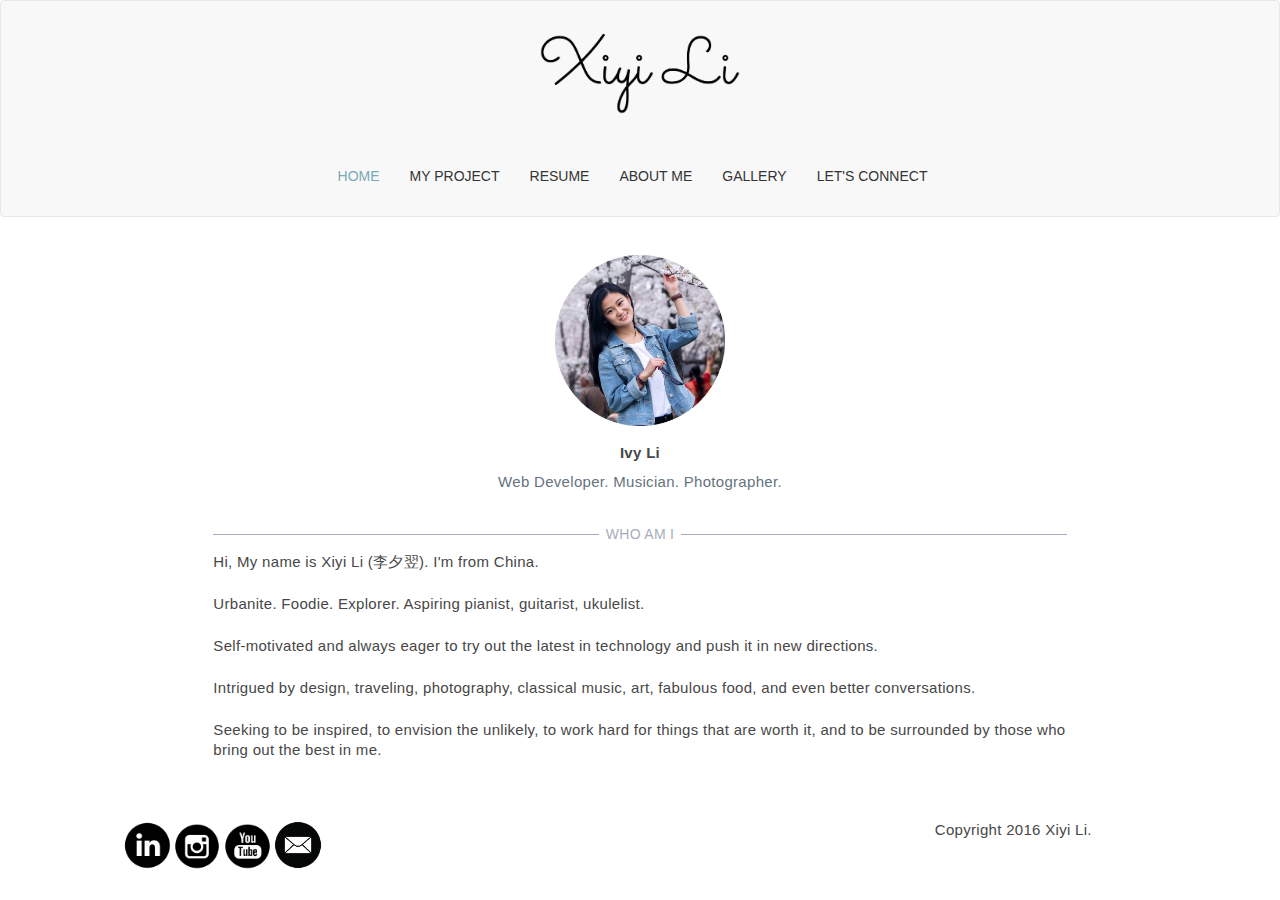
<file: index.html>
<!DOCTYPE html>
<html lang="en">

<head>
    <meta charset="utf-8">
    <meta http-equiv="X-UA-Compatible" content="IE=edge">
    <meta name="viewport" content="width=device-width, initial-scale=1">
    <!-- The above 3 meta tags *must* come first in the head; any other head content must come *after* these tags -->
    <title>Xiyi Li</title>
    <link rel="shortcut icon" href="images/icon.PNG" type="image/png">
    <!-- Bootstrap -->
    <link href="css/bootstrap.min.css" rel="stylesheet">
    <link href="css/style.css" rel="stylesheet">
    <!-- HTML5 shim and Respond.js for IE8 support of HTML5 elements and media queries -->
    <!-- WARNING: Respond.js doesn't work if you view the page via file:// -->
    <!--[if lt IE 9]>
      <script src="https://oss.maxcdn.com/html5shiv/3.7.3/html5shiv.min.js"></script>
      <script src="https://oss.maxcdn.com/respond/1.4.2/respond.min.js"></script>
    <![endif]-->
</head>

<body>
    <!--      NAV BAR-->
    <nav class="navbar navbar-default ">
        <!-- navbar-fixed-top -->
        <div class="container-fluid">
            <!-- Brand and toggle get grouped for better mobile display -->
            <div class="navbar-header">
                <button type="button" class="navbar-toggle collapsed" data-toggle="collapse" data-target="#navbar-collapse" style="margin-top:33px;"> <span class="sr-only">Toggle navigation</span> <span class="icon-bar"></span> <span class="icon-bar"></span> <span class="icon-bar"></span> </button>
                <a class="navbar-brand hidden-md hidden-lg hidden-sm visible-xs" href="index.html"><img src="images/xs_logo.jpg" class="img-responsive" style="width:100px" alt="website logo"></a>
            </div>
            <div>
                <a href="index.html"><img src="images/md_logo.jpg" class="img-responsive hidden-xs visible-md visible-sm visible-lg" alt="website logo" style="width:200px; margin:0 auto;"></a>
            </div>
            <!-- Collect the nav links, forms, and other content for toggling -->
            <div class="collapse navbar-collapse text-center" id="navbar-collapse" style="width:100%;">
                <ul class="nav navbar-nav" id="horizontal-style">
                    <li class="active"> <a href="index.html">HOME</a></li>
                    <li> <a href="projects.html">MY PROJECT</a></li>
                    <li> <a href="resume.html">RESUME</a></li>
                    <li> <a href="about.html">ABOUT ME </a></li>
                    <li> <a href="gallery.html">GALLERY</a></li>
                    <li> <a href="connect.html">LET'S CONNECT</a></li>
                </ul>
            </div>
            <!-- /.navbar-collapse -->
        </div>
        <!-- /.container-fluid -->
    </nav>
    <div class="container-fluid" style="margin-top:3%">
        <div class="row">
            <div class="col-md-offset-2 col-md-8 col-lg-offset-2 col-lg-8 col-sm-offset-2 col-sm-8 col-xs-offset-1 col-xs-10">
                <!-- profile picture -->
                <div class="row text-center"> <img src="images/profile.JPG" class="img-responsive" style="width:20%;margin:auto;padding-bottom:2%;" alt="profile picture">
                    <p style="margin-bottom:10px;"><b>Ivy Li</b></p>
                    <p style="color:#65737E;">Web Developer. Musician. Photographer.</p>
                </div>
                <!-- self-introduction -->
                <div class="row">
                    <div class="wrap-center">
                        <br/>
                        <p class="hr"><span>Who am I</span></p>
                        <p>Hi, My name is Xiyi Li (李夕翌). I'm from China.</p>
                        <p>Urbanite. Foodie. Explorer. Aspiring pianist, guitarist, ukulelist.</p>
                        <p>Self-motivated and always eager to try out the latest in technology and push it in new directions.</p>
                        <p>Intrigued by design, traveling, photography, classical music, art, fabulous food, and even better conversations.</p>
                        <p>Seeking to be inspired, to envision the unlikely, to work hard for things that are worth it, and to be surrounded by those who bring out the best in me.</p>
                    </div>
                </div>
            </div>
        </div>
    </div>
    <!--footer-->
    <div class="container-fluid text-center subfooter" style="margin-top:3%;">
        <div class="row">
            <div class="col-md-offset-1 col-md-5 col-lg-offset-1 col-lg-5 col-sm-offset-1 col-sm-5 col-xs-offset-4 col-xs-8">
                <a href="https://www.linkedin.com/in/xiyili?trk=hp-identity-photo" target="_blank"><img src="images/linkedin.png" class="img-responsive footericon" alt="linkedin logo"></a>
                <a href="https://www.instagram.com/ivvvyli/" target="_blank"><img src="images/instagram.png" class="img-responsive footericon" alt="instagram logo"></a>
                <a href="https://www.youtube.com/channel/UCkhtHE_xWkQMGiKjf35a4uA" target="_blank"><img src="images/youtube.png" class="img-responsive footericon" alt="youtube logo"></a>
                <a href="mailto:xil129@pitt.edu"><img src="images/email.jpeg" class="img-responsive footericon" alt="email logo"></a>
            </div>
            <div class="col-lg-offset-2 col-lg-3 col-md-offset-2 col-md-3 col-sm-offset-2 col-sm-3 col-xs-offset-1 col-xs-10">
                <p>Copyright 2016 Xiyi Li.</p>
            </div>
        </div>
    </div>
    <!-- jQuery (necessary for Bootstrap's JavaScript plugins) -->
    <script src="https://ajax.googleapis.com/ajax/libs/jquery/1.12.4/jquery.min.js"></script>
    <!-- Include all compiled plugins (below), or include individual files as needed -->
    <script src="js/bootstrap.min.js"></script>
</body>

</html>
</file>
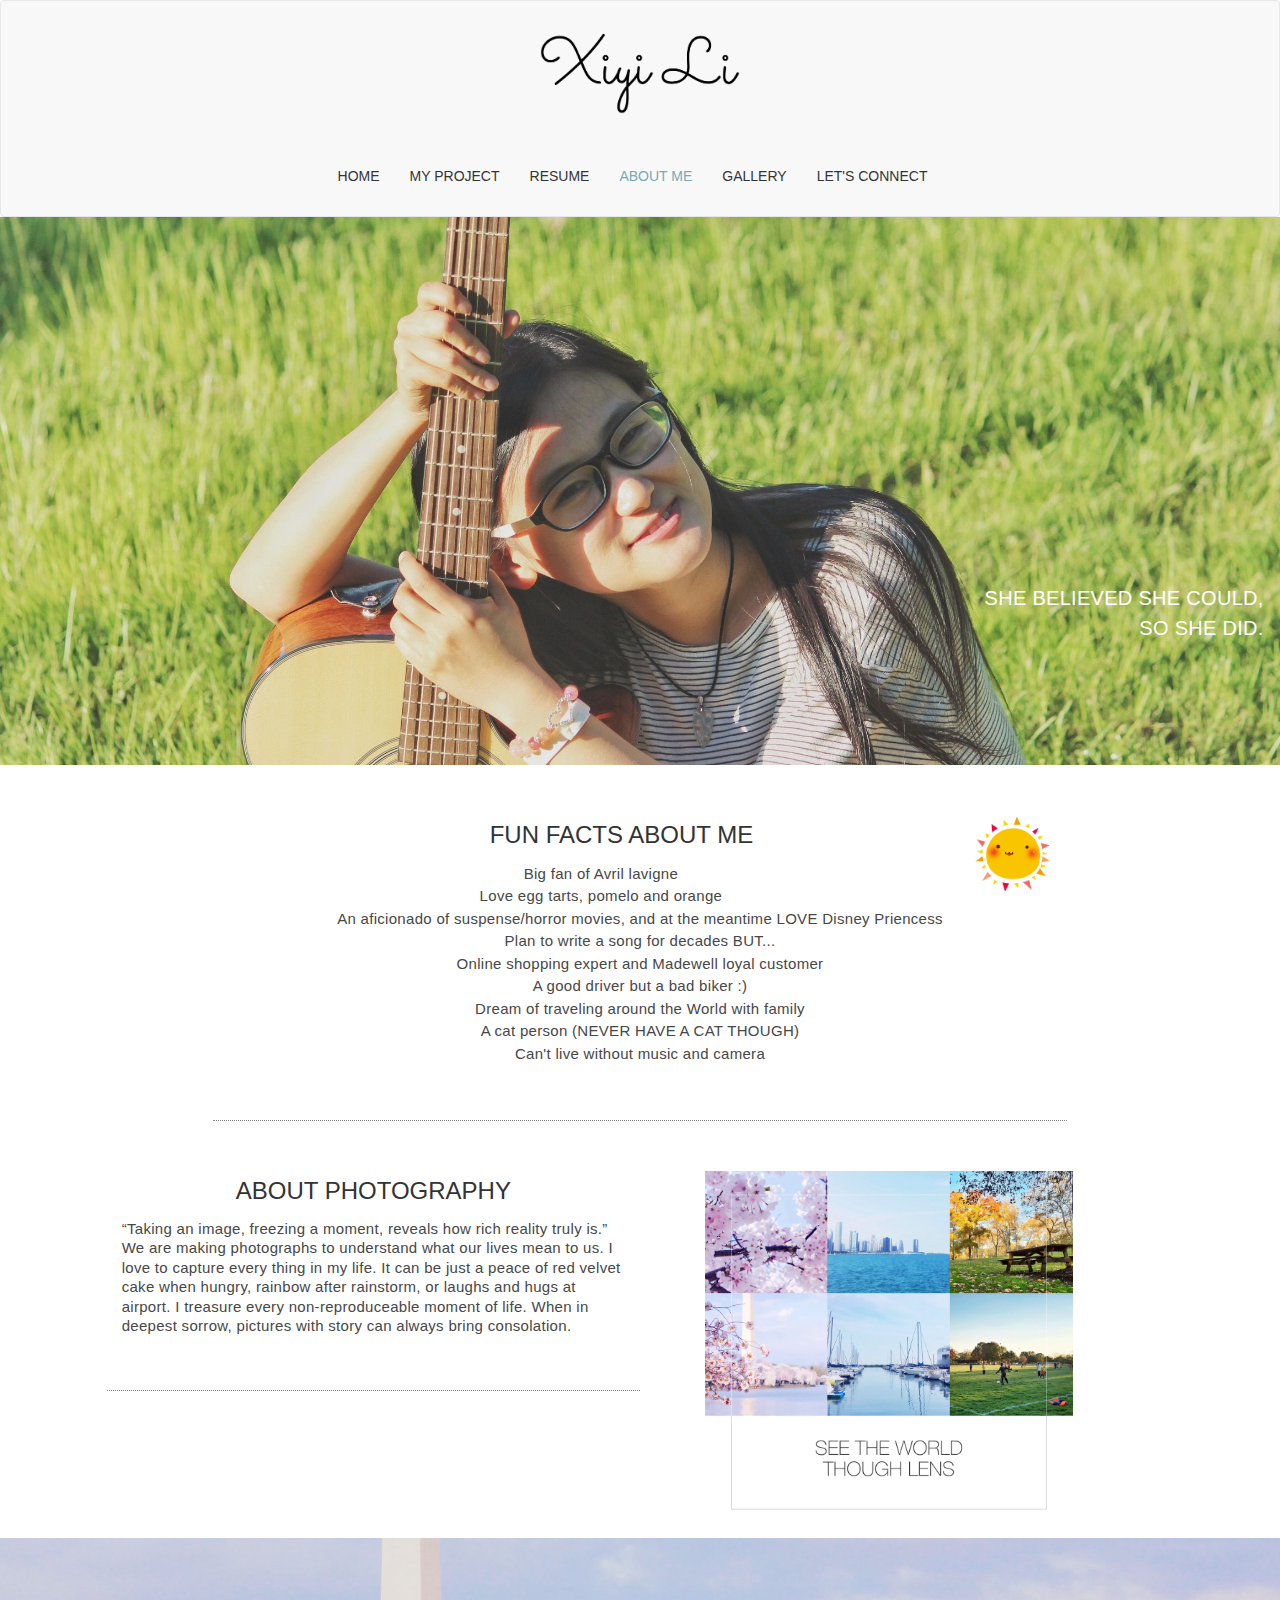
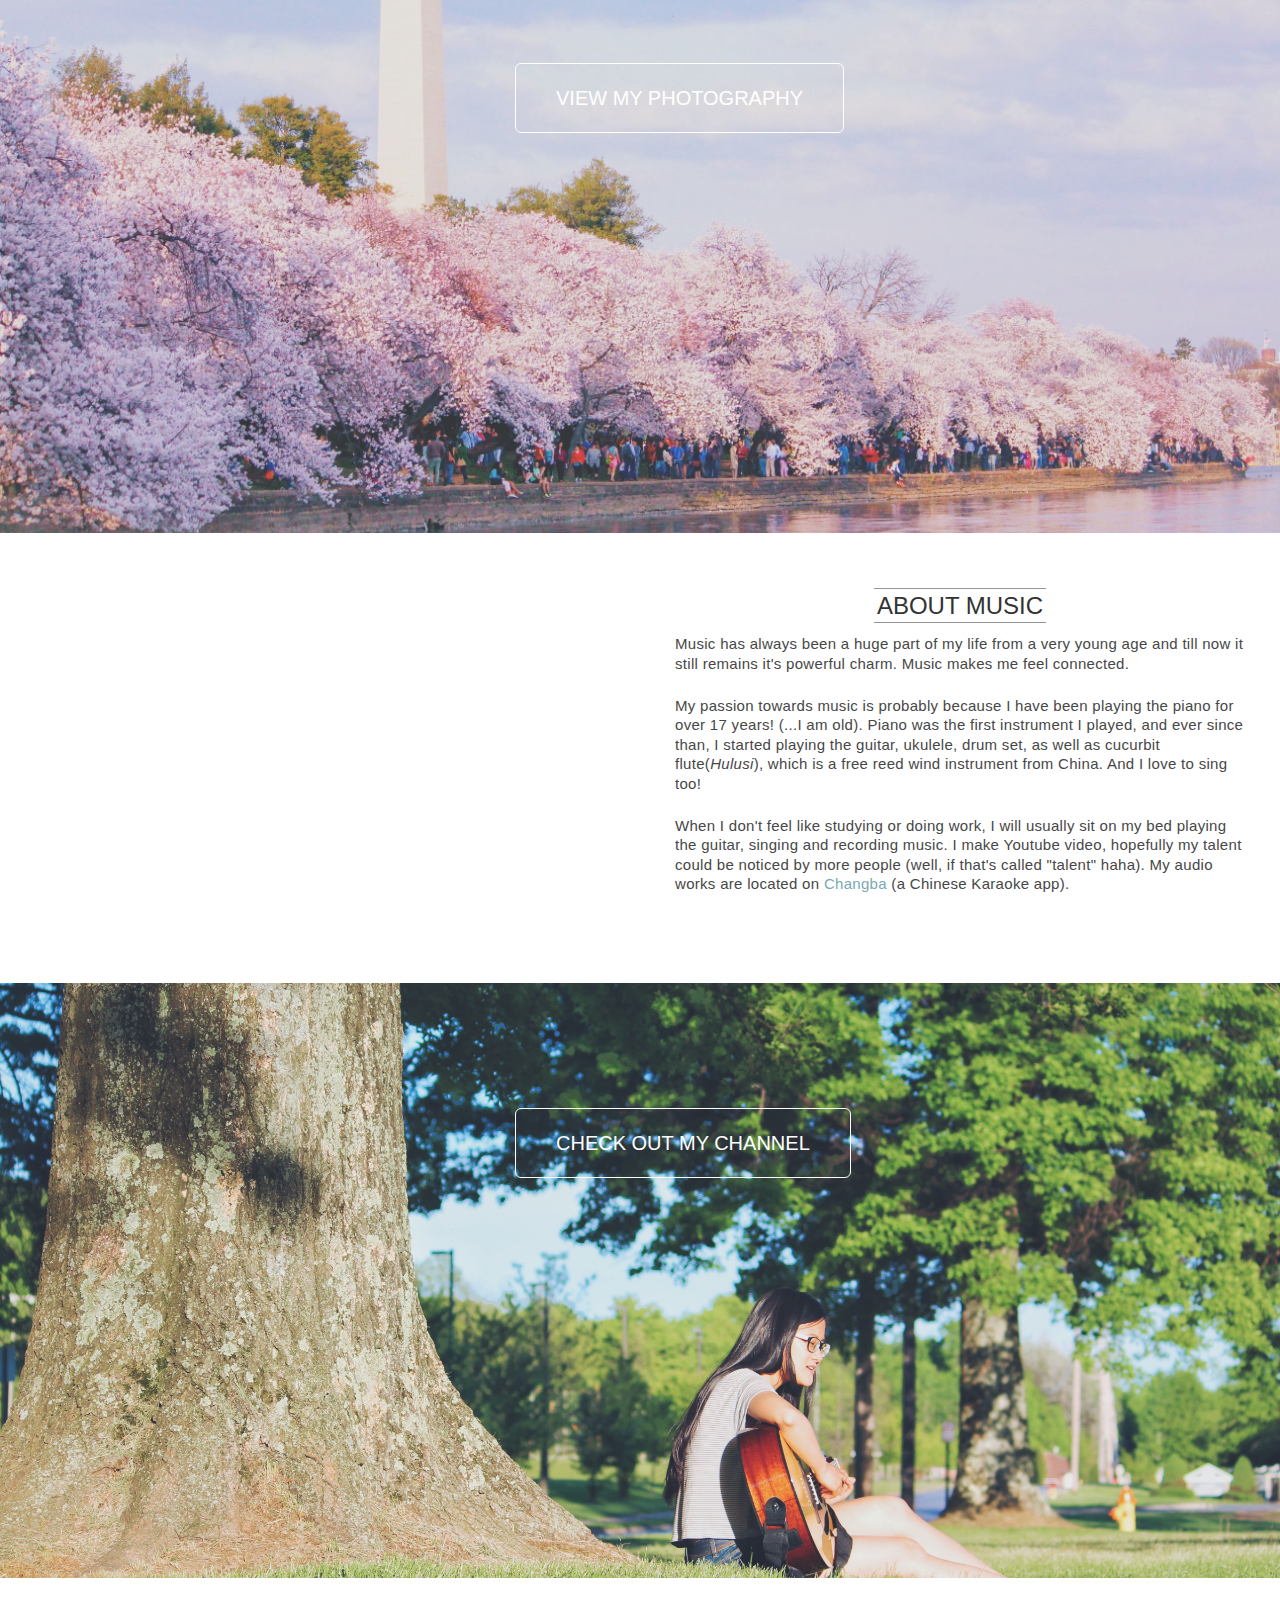
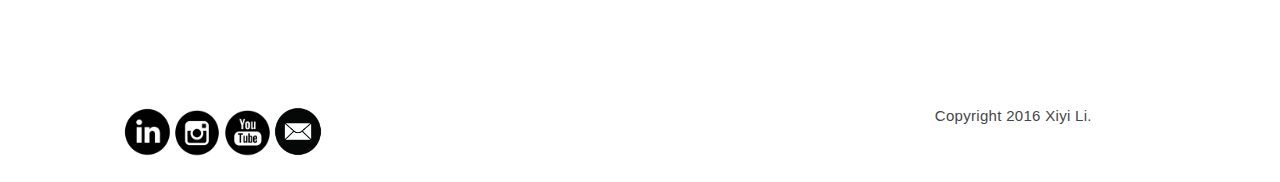
<file: about.html>
<!DOCTYPE html>
<html lang="en">
  <head>
    <meta charset="utf-8">
    <meta http-equiv="X-UA-Compatible" content="IE=edge">
    <meta name="viewport" content="width=device-width, initial-scale=1">
    <!-- The above 3 meta tags *must* come first in the head; any other head content must come *after* these tags -->
    <title>Xiyi Li</title>
    <link rel="shortcut icon" href="images/icon.PNG" type="image/png">

    <!-- Bootstrap -->
    <link href="css/bootstrap.min.css" rel="stylesheet">
    <link href="css/style.css" rel="stylesheet">
    <link href="css/parallax.css" rel="stylesheet">


    <!-- HTML5 shim and Respond.js for IE8 support of HTML5 elements and media queries -->
    <!-- WARNING: Respond.js doesn't work if you view the page via file:// -->
    <!--[if lt IE 9]>
      <script src="https://oss.maxcdn.com/html5shiv/3.7.3/html5shiv.min.js"></script>
      <script src="https://oss.maxcdn.com/respond/1.4.2/respond.min.js"></script>
    <![endif]-->
  </head>
  <body>
        <!--      NAV BAR-->
        <nav class="navbar navbar-default" style="margin-bottom:0px;">
          <!-- navbar-fixed-top -->
          <div class="container-fluid">
          <!-- Brand and toggle get grouped for better mobile display -->
          <div class="navbar-header">
              <button type="button" class="navbar-toggle collapsed" data-toggle="collapse" data-target="#navbar-collapse" style="margin-top:33px;">
                  <span class="sr-only">Toggle navigation</span>
                  <span class="icon-bar"></span>
                  <span class="icon-bar"></span>
                  <span class="icon-bar"></span>
              </button>
              <a class="navbar-brand hidden-md hidden-lg hidden-sm visible-xs" href="index.html"><img src="images/xs_logo.jpg" class="img-responsive" style="width:100px" alt="website logo"></a>
          </div>
          <div><a href="index.html"><img src="images/md_logo.jpg" class="img-responsive hidden-xs visible-md visible-sm visible-lg" alt="website logo"  style="width:200px; margin:0 auto;"></a></div>
          <!-- Collect the nav links, forms, and other content for toggling -->
          <div class="collapse navbar-collapse text-center" id="navbar-collapse" style="width:100%;">
              <ul class="nav navbar-nav" id="horizontal-style" >
                              <li> <a href="index.html">HOME</a></li>
                              <li> <a href="projects.html">MY PROJECT</a></li>
                              <li> <a href="resume.html">RESUME</a></li>
                              <li class="active"> <a href="about.html">ABOUT ME </a></li>
                              <li> <a href="gallery.html">GALLERY</a></li>
                              <li> <a href="connect.html">LET'S CONNECT</a></li>
              </ul>
          </div><!-- /.navbar-collapse -->
      </div><!-- /.container-fluid -->
    </nav>
      
    <!-- panel1 -->
      
    <section class="homepage-panel homepage-panel-d fixed-height hidden-sm hidden-xs" id="panel-1" style="background-image:url(images/me2.JPG);">

      <div class="row">
            <div class="hidden-xs hidden-sm col-md-offset-8 col-md-4">
               <p style="color:#FFFFFF;font-size:20px;line-height:30px;margin-top:90%;margin-bottom:30%;margin-right:4%;text-align:right;">
                   SHE BELIEVED SHE COULD, <br/>SO SHE DID.
                </p>

            </div>
          </div>

    </section>
       <div class="container-fluid" style="padding:0;">
      
           <div class="col-sm-12 col-xs-12 hidden-md hidden-lg" style="padding:0;">
               <img src="images/me2.JPG" alt="portrait" class="img-responsive"> 
          </div>
           
      </div>

      

    <!-- content -->
    <div class="container-fluid">
    <div class="row" style="background-color:">
      <div class="col-md-offset-2 col-md-8 col-sm-offset-2 col-sm-8 project text-center" >

        <h3 style="padding-left:5%;">FUN FACTS ABOUT ME <img src="images/sun.jpg" class="img-responsive" alt="smilly face" style="width:10%;float:right;"></h3>
        <p style="line-height:1.5em;">Big fan of Avril lavigne<br/>
          Love egg tarts, pomelo and orange<br/>
          An aficionado of suspense/horror movies, and at the meantime LOVE Disney Priencess<br/>
          Plan to write a song for decades BUT... <br/>
          Online shopping expert and Madewell loyal customer<br/>
          A good driver but a bad biker :) <br/>
          Dream of traveling around the World with family<br/>
          A cat person (NEVER HAVE A CAT THOUGH)<br/>
            Can't live without music and camera<br/>
          </p>
          

    </div>
    </div>

    <div class="row" >
      <div class="col-md-offset-1 col-md-5 col-sm-offset-1 col-sm-5 col-xs-12 project " >
          <h3 style="text-align:center"><span >ABOUT PHOTOGRAPHY</span></h3>
        
        <p>“Taking an image, freezing a moment, reveals how rich reality truly is.” We are making photographs to understand what our lives mean to us. I love to capture every thing in my life.  It can be just a peace of red velvet cake when hungry, rainbow after rainstorm, or laughs and hugs at airport. I treasure every non-reproduceable moment of life. When in deepest sorrow, pictures with story can always bring consolation. 
          </p>

    </div>
        <div class="col-md-5 col-sm-5 col-xs-12">
            <img src="images/photography.jpg" class="img-responsive" alt="photography" style="width:83%; padding-top:10%;padding-left:10%">
        </div>
    </div>
           </div>
      
      
      
     
    <section style="background-image:url(images/pinkShade2.JPG);background-position:center;background-repeat:no-repeat;background-size:100%;min-height:20%;">
      <div class="row" style="margin-left:0px;margin-right:0px;">
        <div class="col-md-12 ">
           <a href="https://ivyliphotography.wordpress.com/" target="_blank"><button type="button" class="btn btn-default btn-lg aboutButton" style="">VIEW MY PHOTOGRAPHY</button></a>
        </div>
      </div>
    </section>
    
      
      
    
<div class="container-fluid">
    <div class="row" >
        <div class="col-md-6 col-sm-6 col-xs-12" style="margin-top:3%; margin-bottom:3%;">
            <div class="video-wrapper">
            <iframe width="560" height="349" src="https://www.youtube.com/embed/vExfM6YC30w" frameborder="0" allowfullscreen></iframe>
                </div>
        </div>

      <div class="col-md-6 col-sm-6 col-xs-12" style="padding:35px 35px 0 35px;">

        <h3 style="text-align:center"><span style="border-top:1px solid #969494;border-bottom:1px solid #969494;padding:3px;">ABOUT MUSIC</span></h3>
          <p>Music has always been a huge part of my life from a very young age and till now it still remains it's powerful charm. 
          Music makes me feel connected.</p>
          <p>My passion towards music is probably because I have been playing the piano for over 17 years! (...I am old). Piano was the first instrument I played, and ever since than, I started playing the guitar, ukulele, drum set, as well as cucurbit flute(<i>Hulusi</i>), which is a free reed wind instrument from China. And I love to sing too!
        </p>
          <p>When I don't feel like studying or doing work, I will usually sit on my bed playing the guitar, singing and recording music. I make Youtube video, hopefully my talent could be noticed by more people (well, if that's called "talent" haha). My audio works are located on <a href="http://changba.com/now/userPage.php?s=O5dPNzSDY4o1hbQ6DLcBCA" target="_blank">Changba</a> (a Chinese Karaoke app).</p>

    </div>
    </div>

      </div>
      
    <section  style="background-image:url(images/me1.JPG);background-position:center;background-repeat:no-repeat;background-size:100%;">
      <div class="row" style="margin-left:0px; margin-right:0px;">
        <div class="col-md-12 ">
           <a href="https://www.youtube.com/channel/UCkhtHE_xWkQMGiKjf35a4uA" target="_blank"><button type="button" class="btn btn-default btn-lg aboutButton green">CHECK OUT MY CHANNEL</button></a>
        </div>
      </div>
    </section>
    
    <!-- </section> -->





<!-- footer -->
<div class="container-fluid text-center subfooter" style="margin-top:10%;">
    <div class="row">
        <div class="col-md-offset-1 col-md-5 col-lg-offset-1 col-lg-5 col-sm-offset-1 col-sm-5 col-xs-offset-4 col-xs-8">
         
          <a href="https://www.linkedin.com/in/xiyili?trk=hp-identity-photo" target="_blank"><img src="images/linkedin.png" class="img-responsive footericon" alt="linkedin logo"></a>
          <a href="https://www.instagram.com/ivvvyli/" target="_blank"><img src="images/instagram.png" class="img-responsive footericon" alt="instagram logo"></a>
          <a href="https://www.youtube.com/channel/UCkhtHE_xWkQMGiKjf35a4uA" target="_blank"><img src="images/youtube.png" class="img-responsive footericon" alt="youtube logo"></a>
          <a href="mailto:xil129@pitt.edu"><img src="images/email.jpeg" class="img-responsive footericon" alt="email logo"></a>
        </div>

        <div class="col-lg-offset-2 col-lg-3 col-md-offset-2 col-md-3 col-sm-offset-2 col-sm-3 col-xs-offset-1 col-xs-10"><p>Copyright 2016 Xiyi Li.</p></div>
    </div>
</div>



    <!-- jQuery (necessary for Bootstrap's JavaScript plugins) -->
    <script src="https://ajax.googleapis.com/ajax/libs/jquery/1.12.4/jquery.min.js"></script>
    <!-- Include all compiled plugins (below), or include individual files as needed -->
    <script src="js/bootstrap.min.js"></script>
  </body>
</html>
</file>
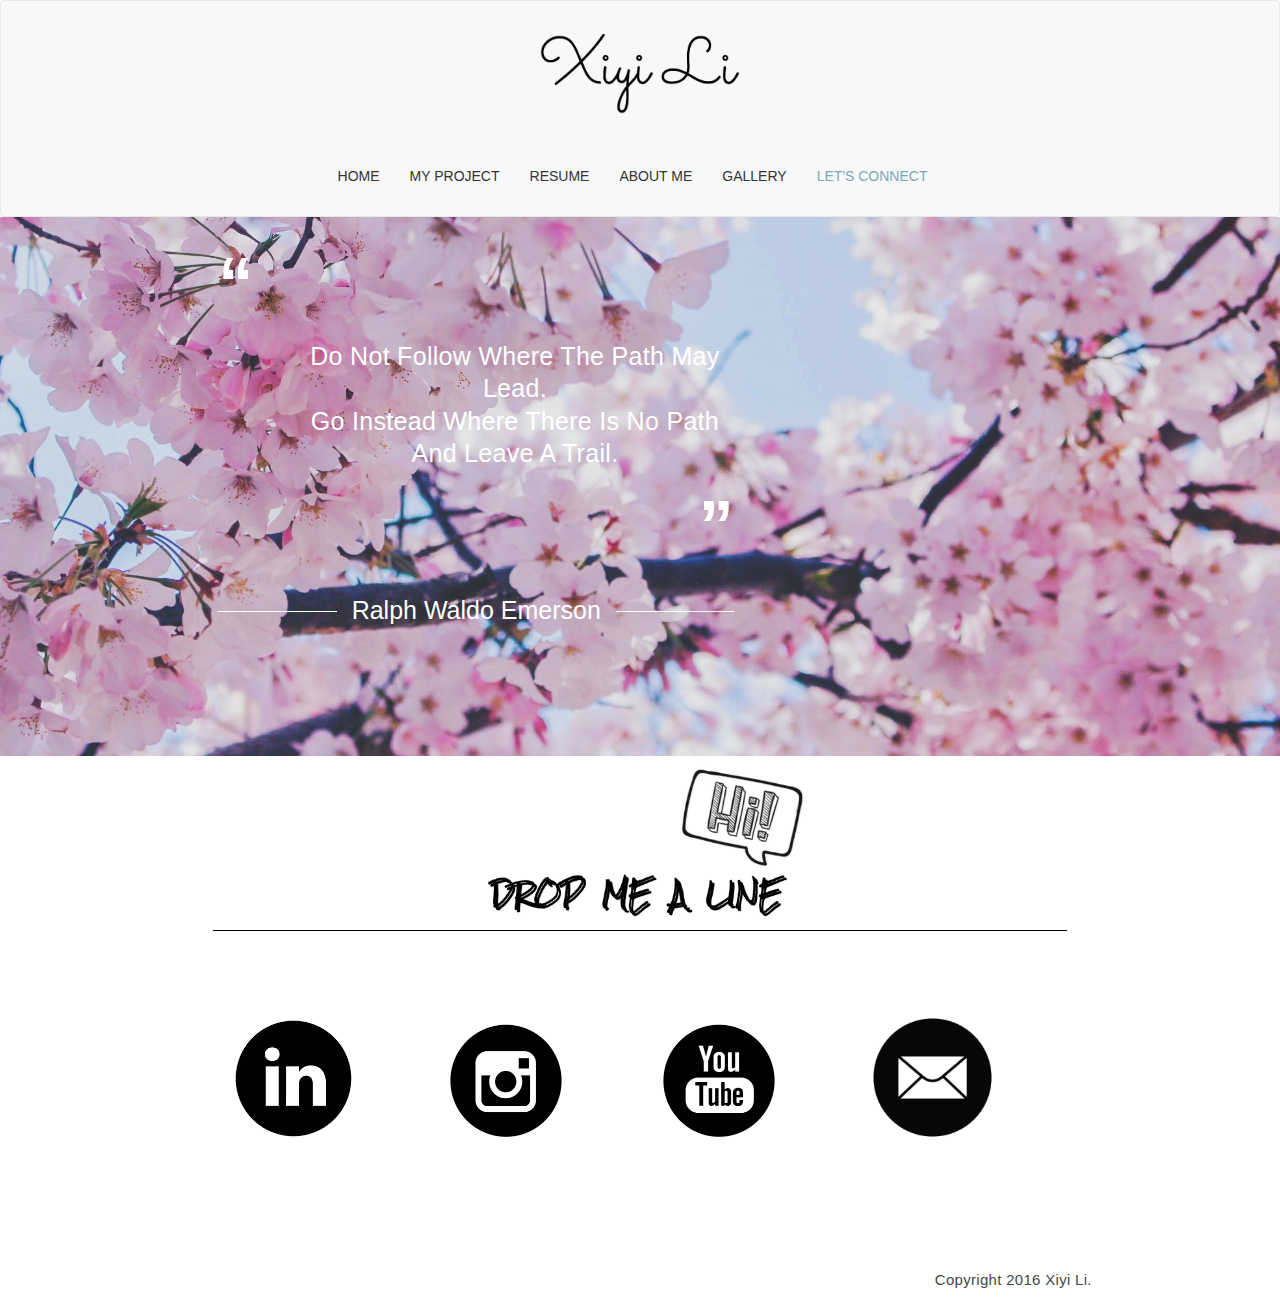
<file: connect.html>
<!DOCTYPE html>
<html lang="en">

<head>
    <meta charset="utf-8">
    <meta http-equiv="X-UA-Compatible" content="IE=edge">
    <meta name="viewport" content="width=device-width, initial-scale=1">
    <!-- The above 3 meta tags *must* come first in the head; any other head content must come *after* these tags -->
    <title>Xiyi Li</title>
    <link rel="shortcut icon" href="images/icon.PNG" type="image/png">
    <!-- Bootstrap -->
    <link href="css/bootstrap.min.css" rel="stylesheet">
    <link href="css/style.css" rel="stylesheet">
    <link href="css/parallax.css" rel="stylesheet">
    <!-- HTML5 shim and Respond.js for IE8 support of HTML5 elements and media queries -->
    <!-- WARNING: Respond.js doesn't work if you view the page via file:// -->
    <!--[if lt IE 9]>
      <script src="https://oss.maxcdn.com/html5shiv/3.7.3/html5shiv.min.js"></script>
      <script src="https://oss.maxcdn.com/respond/1.4.2/respond.min.js"></script>
    <![endif]-->
</head>

<body>
    <!--      NAV BAR-->
    <nav class="navbar navbar-default" style="margin-bottom:0px;">
        <!-- navbar-fixed-top -->
        <div class="container-fluid">
            <!-- Brand and toggle get grouped for better mobile display -->
            <div class="navbar-header">
                <button type="button" class="navbar-toggle collapsed" data-toggle="collapse" data-target="#navbar-collapse" style="margin-top:33px;"> <span class="sr-only">Toggle navigation</span> <span class="icon-bar"></span> <span class="icon-bar"></span> <span class="icon-bar"></span> </button>
                <a class="navbar-brand hidden-md hidden-lg hidden-sm visible-xs" href="index.html"><img src="images/xs_logo.jpg" class="img-responsive" style="width:100px" alt="website logo"></a>
            </div>
            <div>
                <a href="index.html"><img src="images/md_logo.jpg" class="img-responsive hidden-xs visible-md visible-sm visible-lg" alt="website logo" style="width:200px; margin:0 auto;"></a>
            </div>
            <!-- Collect the nav links, forms, and other content for toggling -->
            <div class="collapse navbar-collapse text-center" id="navbar-collapse" style="width:100%;">
                <ul class="nav navbar-nav" id="horizontal-style">
                    <li> <a href="index.html">HOME</a></li>
                    <li> <a href="projects.html">MY PROJECT</a></li>
                    <li> <a href="resume.html">RESUME</a></li>
                    <li> <a href="about.html">ABOUT ME </a></li>
                    <li> <a href="gallery.html">GALLERY</a></li>
                    <li class="active"> <a href="connect.html">LET'S CONNECT</a></li>
                </ul>
            </div>
            <!-- /.navbar-collapse -->
        </div>
        <!-- /.container-fluid -->
    </nav>
    <!-- panel1 -->
    <section class="homepage-panel homepage-panel-d fixed-height" id="panel-1" style="background-image:url(images/pinkShade1.JPG);">
        <div class="row">
            <div class="hidden-xs hidden-sm col-md-5 col-md-offset-2">
                <p style="color:#FFFFFF;font-family:GothamBook,Arial;line-height:30px;margin-top:10%;text-align:left;"> <span class="caption-navy">“</span></p>
                <p style="color:#FFFFFF;font-family:GothamBook,Arial;margin-left:15%; font-size:25px;text-align:center;"> Do Not Follow Where The Path May Lead.
                    <br/> Go Instead Where There Is No Path And Leave A Trail.</p>
                <p style="color:#FFFFFF;font-family:GothamBook,Arial;line-height:30px;margin-top:8%;text-align:right;"> <span class="caption-navy">”</span></p>
                <div class="textLineContainer">
                    <h4 class="text-center textLine" style="color:#FFFFFF;font-family:GothamBook,Arial; font-size:25px;line-height:1.5;margin-bottom:20%;"> 
                  Ralph Waldo Emerson
                </h4> </div>
                <p></p>
            </div>
        </div>
    </section>
    <!-- project detail -->
    <div class="container-fluid">
        <div class="row" style="background-color:">
            <div class="col-md-offset-2 col-md-8 col-sm-offset-2 col-sm-8 col-xs-12 text-center"> <img src="images/contact.jpg" class="img-responsive" alt="contact" style="width:40%;margin:auto;">
                <div class="row" style="padding-top:10%; border-top:1px solid black;">
                    <div class="col-md-3 col-sm-3 col-xs-3">
                        <a href="https://www.linkedin.com/in/xiyili?trk=hp-identity-photo" target="_blank"><img src="images/linkedin.png" class="img-responsive contactIcon" alt="linkedin logo"></a>
                    </div>
                    <div class=" col-md-3 col-sm-3 col-xs-3">
                        <a href="https://www.instagram.com/ivvvyli/" target="_blank"><img src="images/instagram.png" class="img-responsive contactIcon" alt="instagram logo"></a>
                    </div>
                    <div class=" col-md-3 col-sm-3 col-xs-3">
                        <a href="https://www.youtube.com/channel/UCkhtHE_xWkQMGiKjf35a4uA" target="_blank"><img src="images/youtube.png" class="img-responsive contactIcon" alt="youtube logo"></a>
                    </div>
                    <div class=" col-md-3 col-sm-3 col-xs-3">
                        <a href="mailto:xil129@pitt.edu"><img src="images/email.jpeg" class="img-responsive contactIcon" alt="email logo"></a>
                    </div>
                </div>
            </div>
        </div>
    </div>
    <!--
    <section  style="background-image:url(images/guitar.JPG);background-position:center;background-repeat:no-repeat;background-size:100%;min-height:100px;">
      <div class="row">

      </div>
    </section>
-->
    <!-- </section> -->
    <!-- footer -->
    <div class="container-fluid text-center subfooter" style="margin-top:10%;">
        <div class="row">
            <div class="col-md-offset-1 col-md-5 col-lg-offset-1 col-lg-5 col-sm-offset-1 col-sm-5 col-xs-offset-4 col-xs-8"> </div>
            <div class="col-lg-offset-2 col-lg-3 col-md-offset-2 col-md-3 col-sm-offset-2 col-sm-3 col-xs-offset-1 col-xs-10">
                <p>Copyright 2016 Xiyi Li.</p>
            </div>
        </div>
    </div>
    <!-- jQuery (necessary for Bootstrap's JavaScript plugins) -->
    <script src="https://ajax.googleapis.com/ajax/libs/jquery/1.12.4/jquery.min.js"></script>
    <!-- Include all compiled plugins (below), or include individual files as needed -->
    <script src="js/bootstrap.min.js"></script>
</body>

</html>
</file>
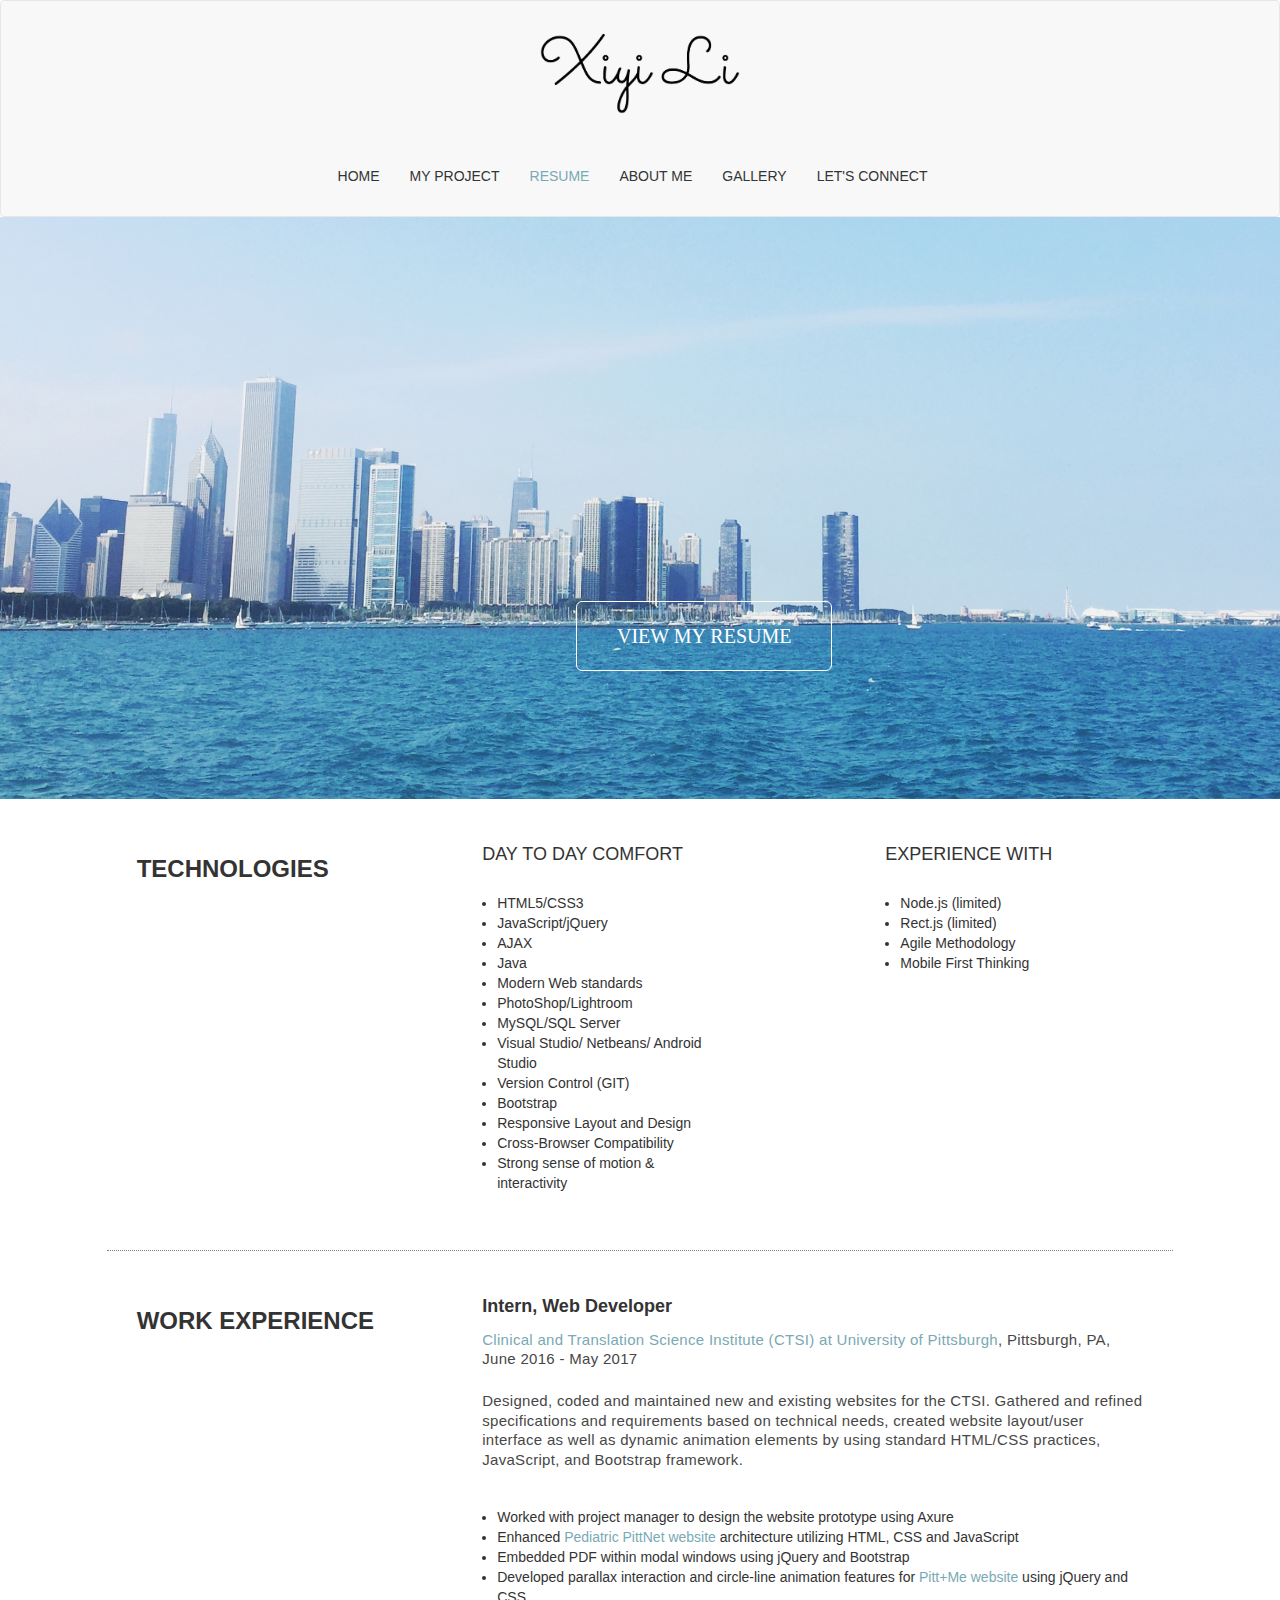
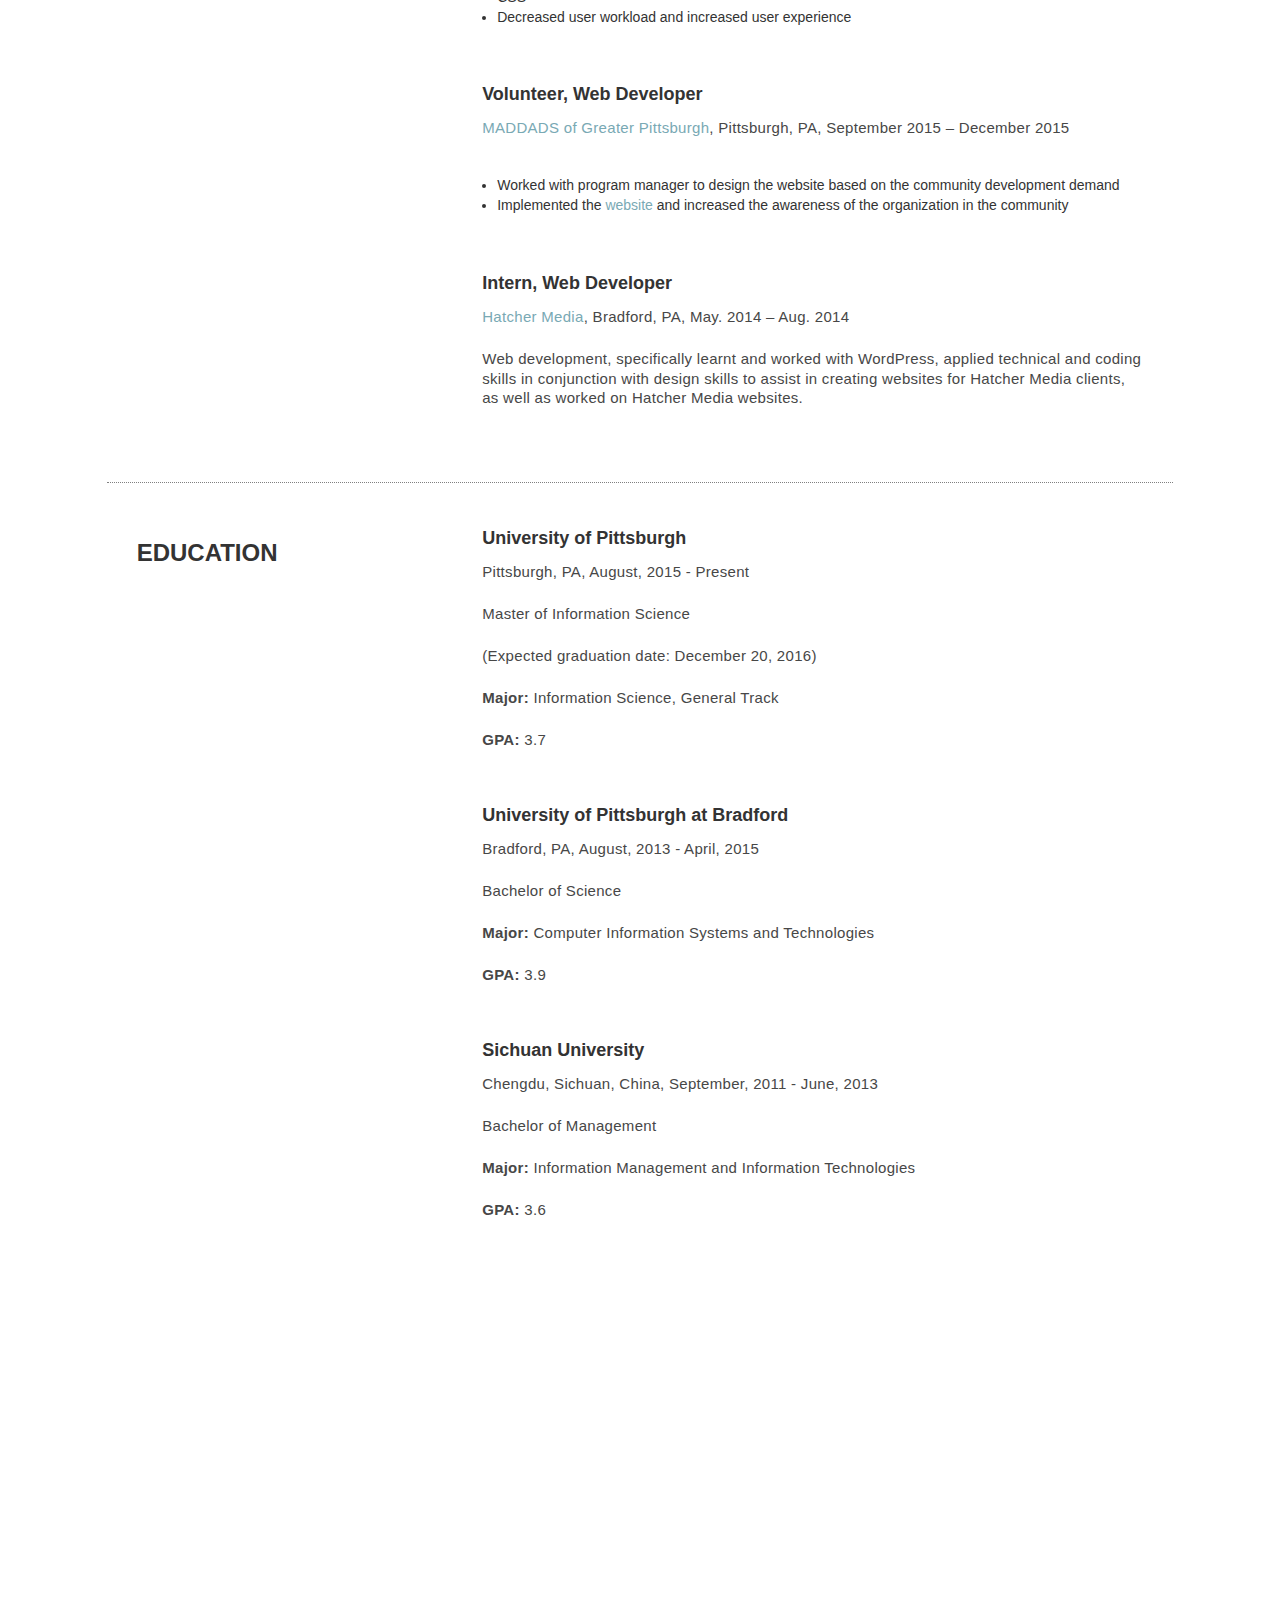
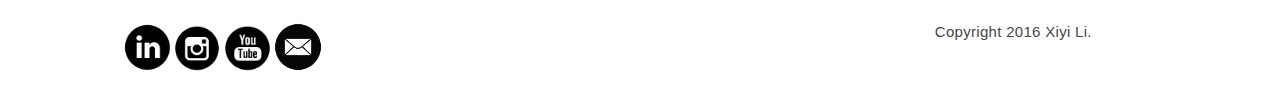
<file: resume.html>
<!DOCTYPE html>
<html lang="en">

<head>
    <meta charset="utf-8">
    <meta http-equiv="X-UA-Compatible" content="IE=edge">
    <meta name="viewport" content="width=device-width, initial-scale=1">
    <!-- The above 3 meta tags *must* come first in the head; any other head content must come *after* these tags -->
    <title>Xiyi Li</title>
    <link rel="shortcut icon" href="images/icon.PNG" type="image/png">
    <!-- Bootstrap -->
    <link href="css/bootstrap.min.css" rel="stylesheet">
    <link href="css/style.css" rel="stylesheet">
    <link href="css/parallax.css" rel="stylesheet">
    <!-- HTML5 shim and Respond.js for IE8 support of HTML5 elements and media queries -->
    <!-- WARNING: Respond.js doesn't work if you view the page via file:// -->
    <!--[if lt IE 9]>
      <script src="https://oss.maxcdn.com/html5shiv/3.7.3/html5shiv.min.js"></script>
      <script src="https://oss.maxcdn.com/respond/1.4.2/respond.min.js"></script>
    <![endif]-->
</head>

<body>
    <!--      NAV BAR-->
    <nav class="navbar navbar-default" style="margin-bottom:0px;">
        <!-- navbar-fixed-top -->
        <div class="container-fluid">
            <!-- Brand and toggle get grouped for better mobile display -->
            <div class="navbar-header">
                <button type="button" class="navbar-toggle collapsed" data-toggle="collapse" data-target="#navbar-collapse" style="margin-top:33px;"> <span class="sr-only">Toggle navigation</span> <span class="icon-bar"></span> <span class="icon-bar"></span> <span class="icon-bar"></span> </button>
                <a class="navbar-brand hidden-md hidden-lg hidden-sm visible-xs" href="index.html"><img src="images/xs_logo.jpg" class="img-responsive" style="width:100px" alt="website logo"></a>
            </div>
            <div>
                <a href="index.html"><img src="images/md_logo.jpg" class="img-responsive hidden-xs visible-md visible-sm visible-lg" alt="website logo" style="width:200px; margin:0 auto;"></a>
            </div>
            <!-- Collect the nav links, forms, and other content for toggling -->
            <div class="collapse navbar-collapse text-center" id="navbar-collapse" style="width:100%;">
                <ul class="nav navbar-nav" id="horizontal-style">
                    <li> <a href="index.html">HOME</a></li>
                    <li> <a href="projects.html">MY PROJECT</a></li>
                    <li class="active"> <a href="resume.html">RESUME</a></li>
                    <li> <a href="about.html">ABOUT ME </a></li>
                    <li> <a href="gallery.html">GALLERY</a></li>
                    <li> <a href="connect.html">LET'S CONNECT</a></li>
                </ul>
            </div>
            <!-- /.navbar-collapse -->
        </div>
        <!-- /.container-fluid -->
    </nav>
    <!-- panel1 -->
    <div class="container-fluid" style="padding:0;">
        <section class="homepage-panel homepage-panel-d fixed-height" id="panel-1" style="background-image:url(images/ResumeImg.png);">
            <div class="row">
                <div class="col-md-12">
                    <a href="pdf/Xiyi%20Li%20Resume.pdf" target="_blank">
                        <button type="button" class="btn btn-default btn-lg resumeButton">VIEW MY RESUME</button>
                    </a>
                </div>
            </div>
        </section>
    </div>
    <div class="container-fluid">
        <!-- technology detail -->
        <div class="row">
            <div class="col-md-offset-1 col-md-10 project">
                <div class="col-md-4">
                    <h3><b>TECHNOLOGIES</b></h3> </div>
                <div class="col-md-8">
                    <div class="row">
                        <div class="col-md-5">
                            <h4>DAY TO DAY COMFORT</h4>
                            <ul>
                                <li>HTML5/CSS3</li>
                                <li>JavaScript/jQuery</li>
                                <li>AJAX</li>
                                <li>Java</li>
                                <li>Modern Web standards</li>
                                <li>PhotoShop/Lightroom</li>
                                <li>MySQL/SQL Server</li>
                                <li>Visual Studio/ Netbeans/ Android Studio</li>
                                <li>Version Control (GIT)</li>
                                <li>Bootstrap</li>
                                <li>Responsive Layout and Design</li>
                                <li>Cross-Browser Compatibility</li>
                                <li>Strong sense of motion &amp; interactivity</li>
                            </ul>
                        </div>
                        <div class="col-md-offset-2 col-md-5">
                            <h4>EXPERIENCE WITH</h4>
                            <ul>
                                <li>Node.js (limited)</li>
                                <li>Rect.js (limited)</li>
                                <li>Agile Methodology</li>
                                <li>Mobile First Thinking</li>
                            </ul>
                        </div>
                    </div>
                </div>
            </div>
        </div>
        <!-- work experience -->
        <div class="row">
            <div class="col-md-offset-1 col-md-10 project">
                <div class="col-md-4">
                    <h3><b>WORK EXPERIENCE</b></h3> </div>
                <div class=" col-md-8">
                    <div class="row work">
                        <div class="col-md-12">
                            <h4><b>Intern, Web Developer</b></h4>
                            <p><a href="http://www.ctsi.pitt.edu" target="_blank">Clinical and Translation Science Institute (CTSI) at University of Pittsburgh</a>, Pittsburgh, PA, June 2016 - May 2017</p>
                            <p>Designed, coded and maintained new and existing websites for the CTSI. Gathered and refined specifications and requirements based on technical needs, created website layout/user interface as well as dynamic animation elements by using standard HTML/CSS practices, JavaScript, and Bootstrap framework.</p>
                            <ul>
                                <li>Worked with project manager to design the website prototype using Axure</li>
                                <li>Enhanced <a href="http://www.pedspittnet.pitt.edu/" target="_blank">Pediatric PittNet website</a> architecture utilizing HTML, CSS and JavaScript</li>
                                <li>Embedded PDF within modal windows using jQuery and Bootstrap</li>
                                <li>Developed parallax interaction and circle-line animation features for <a href="https://www.pittplusme.org/" target="_blank">Pitt+Me website</a> using jQuery and CSS</li>
                                <li>Decreased user workload and increased user experience</li>
                            </ul>
                        </div>
                    </div>
                    <div class="row work">
                        <div class="col-md-12">
                            <h4><b>Volunteer, Web Developer</b></h4>
                            <p><a href="http://www.pittsburghmaddads.org/" target="_blank">MADDADS of Greater Pittsburgh</a>, Pittsburgh, PA, September 2015 – December 2015</p>
                            <ul>
                                <li>Worked with program manager to design the website based on the community development demand</li>
                                <li>Implemented the <a href="http://www.pittsburghmaddads.org/" target="_blank">website</a> and increased the awareness of the organization in the community</li>
                            </ul>
                        </div>
                    </div>
                    <div class="row work">
                        <div class="col-md-12">
                            <h4><b>Intern, Web Developer</b></h4>
                            <p><a href="http://hatchermedia.net/" target="_blank">Hatcher Media</a>, Bradford, PA, May. 2014 – Aug. 2014</p>
                            <p>Web development, specifically learnt and worked with WordPress, applied technical and coding skills in conjunction with design skills to assist in creating websites for Hatcher Media clients, as well as worked on Hatcher Media websites.</p>
                        </div>
                    </div>
                </div>
            </div>
        </div>
        <!-- education -->
        <div class="row">
            <div class="col-md-offset-1 col-md-10 project" style="border-bottom:0px dotted grey">
                <div class="col-md-4">
                    <h3><b>EDUCATION</b></h3> </div>
                <div class=" col-md-8">
                    <div class="row work">
                        <div class="col-md-12">
                            <h4><b>University of Pittsburgh</b></h4>
                            <p>Pittsburgh, PA, August, 2015 - Present</p>
                            <p>Master of Information Science</p>
                            <p>(Expected graduation date: December 20, 2016)</p>
                            <p><b>Major:</b> Information Science, General Track</p>
                            <p><b>GPA: </b>3.7</p>
                        </div>
                    </div>
                    <div class="row work">
                        <div class="col-md-12">
                            <h4><b>University of Pittsburgh at Bradford</b></h4>
                            <p>Bradford, PA, August, 2013 - April, 2015</p>
                            <p>Bachelor of Science</p>
                            <p><b>Major:</b> Computer Information Systems and Technologies</p>
                            <p><b>GPA: </b>3.9</p>
                        </div>
                    </div>
                    <div class="row work">
                        <div class="col-md-12">
                            <h4><b>Sichuan University</b></h4>
                            <p>Chengdu, Sichuan, China, September, 2011 - June, 2013</p>
                            <p>Bachelor of Management</p>
                            <p><b>Major:</b> Information Management and Information Technologies</p>
                            <p><b>GPA: </b>3.6</p>
                        </div>
                    </div>
                </div>
            </div>
        </div>
    </div>
    <section class="homepage-panel homepage-panel-d fixed-height hidden-sm hidden-xs" style="background-image:url(images/blueResume.JPG);"> </section>
    <div class="container-fluid" style="padding:0;">
        <div class="col-sm-12 col-xs-12 hidden-md hidden-lg" style="padding:0;"> <img src="images/blueResumeXS.JPG" alt="project" class="img-responsive"> </div>
    </div>
    <!-- footer -->
    <div class="container-fluid text-center subfooter" style="margin-top:10%;">
        <div class="row">
            <div class="col-md-offset-1 col-md-5 col-lg-offset-1 col-lg-5 col-sm-offset-1 col-sm-5 col-xs-offset-4 col-xs-8">
                <a href="https://www.linkedin.com/in/xiyili?trk=hp-identity-photo" target="_blank"><img src="images/linkedin.png" class="img-responsive footericon" alt="linkedin logo"></a>
                <a href="https://www.instagram.com/ivvvyli/" target="_blank"><img src="images/instagram.png" class="img-responsive footericon" alt="instagram logo"></a>
                <a href="https://www.youtube.com/channel/UCkhtHE_xWkQMGiKjf35a4uA" target="_blank"><img src="images/youtube.png" class="img-responsive footericon" alt="youtube logo"></a>
                <a href="mailto:xil129@pitt.edu"><img src="images/email.jpeg" class="img-responsive footericon" alt="email logo"></a>
            </div>
            <div class="col-lg-offset-2 col-lg-3 col-md-offset-2 col-md-3 col-sm-offset-2 col-sm-3 col-xs-offset-1 col-xs-10">
                <p>Copyright 2016 Xiyi Li.</p>
            </div>
        </div>
    </div>
    <!-- jQuery (necessary for Bootstrap's JavaScript plugins) -->
    <script src="https://ajax.googleapis.com/ajax/libs/jquery/1.12.4/jquery.min.js"></script>
    <!-- Include all compiled plugins (below), or include individual files as needed -->
    <script src="js/bootstrap.min.js"></script>
</body>

</html>
</file>
<file: css/style.css>
body {
    font-family: 'Rubik', sans-serif;
}

body p {
    margin: 0 0 1.5em;
    color: #474747;
    font-family: 'Rubik', sans-serif;
    font-size: 15px;
    line-height: 1.3em;
    letter-spacing: 0.3px;
    font-weight: 400;
}

h4,
h3 {
    line-height: 1.5;
    font-family: 'Rubik', sans-serif;
}

.navbar .navbar-nav {
    display: inline-block;
    float: none;
    vertical-align: top;
}

.navbar .navbar-collapse {
    text-align: center;
}

.footericon {
    width: 10%;
    float: left;
    padding-bottom: 5%;
    transition: 0.5s;
    -webkit-transition: 0.5s;
    -moz-transition: 0.5s;
}

.footericon:hover {
    width: 12%;
}

.contactIcon {
    width: 70%;
}

.caption-navy {
    color: #ffffff;
    font-size: 70px;
    font-weight: bolder;
}

.textLine {
    display: inline-block;
    padding: 0 15px;
    position: relative;
}

.textLine:before,
.textLine:after {
    background: #fff;
    content: "";
    display: block;
    height: 1px;
    position: absolute;
    top: 50%;
    width: 400%;
}

.textLine:before {
    right: 100%;
}

.textLine:after {
    left: 100%;
}

.textLineContainer {
    overflow: hidden;
    text-align: center;
}

.project {
    border-bottom: 1px dotted grey;
    padding-top: 2.5%;
    padding-bottom: 2.5%;
}

.box-shadow {
    -webkit-box-shadow: 0 8px 6px -6px black;
    -moz-box-shadow: 0 8px 6px -6px black;
    box-shadow: 0 8px 6px -6px black;
}

.work {
    padding-bottom: 3%;
}

ul {
    padding: 15px;
}

.resumeButton {
    margin-top: 30%;
    margin-left: 10%;
    margin-bottom: 10%;
    color: #FFFFFF;
    line-height: 18px;
    font-size: 20px;
    background-color: transparent;
    padding-left: 40px;
    padding: 25px 40px 25px 40px;
    border-color: #FFFFFF;
    font-family: GothamBook;
}

@media screen and (min-width: 768px) {
    .resumeButton {
        margin-left: 45%;
    }
}

.resumeButton:hover {
    background-color: rgba(255, 255, 255, 0.75);
    border-color: rgba(255, 255, 255, 0.3);
    color: #126792;
}

.aboutButton {
    margin-top: 10%;
    margin-left: 0;
    margin-bottom: 32%;
    color: #FFFFFF;
    line-height: 18px;
    font-size: 20px;
    background-color: transparent;
    padding: 25px 40px 25px 40px;
    border-color: #FFFFFF;
}

@media screen and (min-width: 412px) {
    .aboutButton {
        margin-left: 6%;
    }
}

@media screen and (min-width: 768px) {
    .aboutButton {
        margin-left: 40%;
    }
}

.aboutButton:hover {
    background-color: rgba(255, 255, 255, 0.5);
    border-color: rgba(255, 255, 255, 0.1);
    color: #e98497;
}

.green:hover {
    background-color: rgba(255, 255, 255, 0.5);
    border-color: rgba(255, 255, 255, 0.1);
    color: white;
}

.galleryimg {
    width: 49%;
    padding: 10px 5px 10px 5px;
}

@media screen and (min-width: 725px) {
    .galleryimg {
        width: 32.5%;
        padding: 10px 5px 10px 5px;
    }
}

#horizontal-style li a:hover {
    color: #03a99e;
}

.video-wrapper {
    position: relative;
    padding-bottom: 56.25%;
    padding-top: 30px;
    height: 0;
    overflow: hidden;
}

.video-wrapper iframe {
    position: absolute;
    top: 0;
    left: 0;
    width: 100%;
    height: 100%;
}

.box-wrapper {
    background-color: rgba(242, 195, 19, 0.5);
    border-radius: 20px;
    padding: 20px 10px;
}

.box-wrapper ul {
    list-style-type: none;
    padding-left: 5px;
}

.hr {
    height: 0;
    font-size: 1em;
    line-height: 0;
    text-transform: uppercase;
    text-align: center;
    border-bottom: 1px solid #A7ADBA;
    margin-bottom: 1.2em;
    cursor: default;
}

.hr span {
    background-color: #fff;
    color: #A7ADBA;
    padding-left: .5em;
    padding-right: .5em;
}
</file>
<file: css/parallax.css>
body {
    margin: 0;
}
section.fixed-height {
    background-position: center;
    background-repeat: no-repeat;
    background-attachment: fixed;
    padding: 0;
    overflow: hidden;
    position: relative;
}

@media (min-width: 725px){
section.fixed-height {
    height: 80%;
    min-height: 500px;
}
}
@media (min-width: 300px){
    section.fixed-height {
    height: 100%;
    min-height: 200px;
}
}

.touch section.fixed-height {
    background-attachment: scroll;
}
.homepage-panel {
    background-size: cover;
}
</file>
